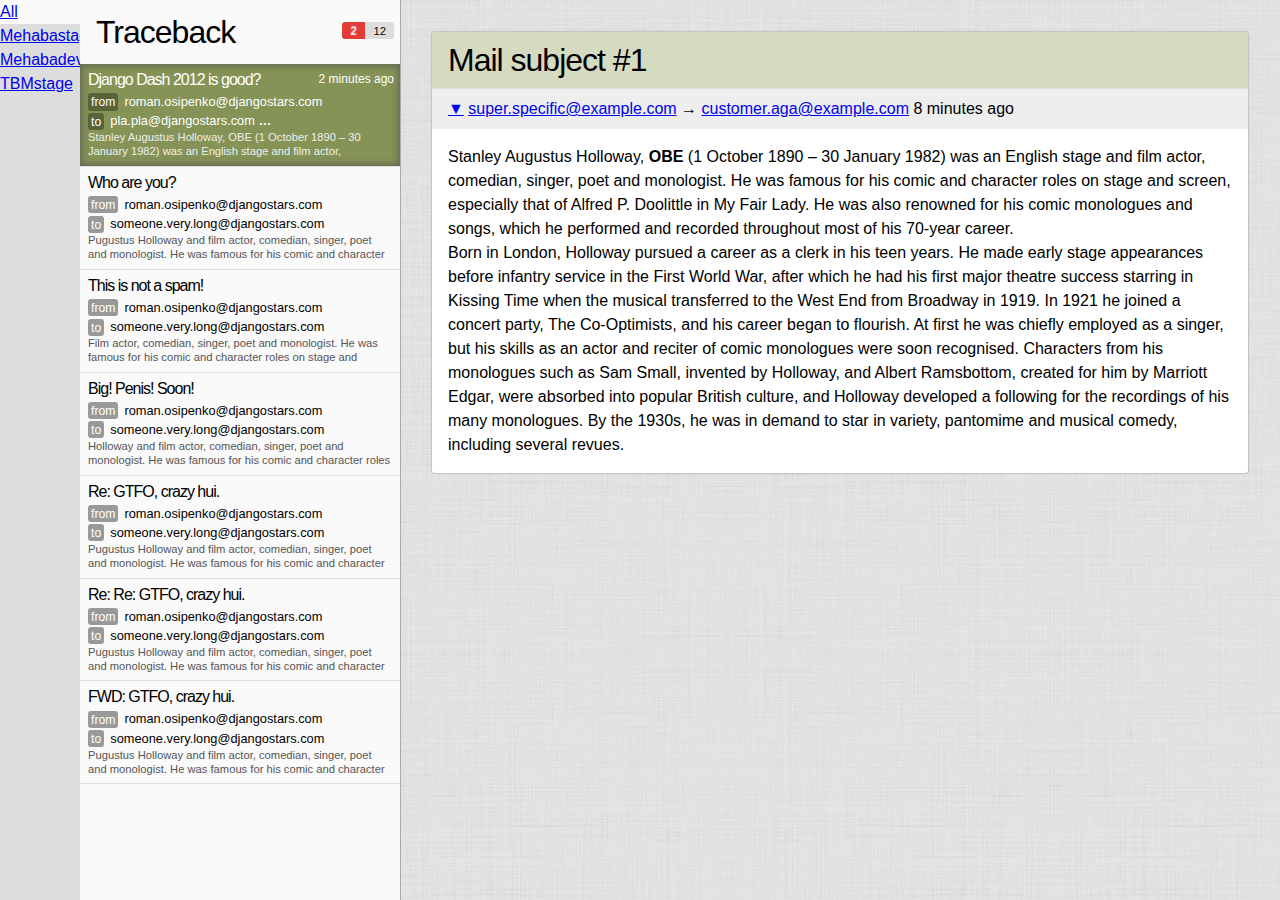
<file: assets/index.html>
<!DOCTYPE html>
<html>
<head>
	<meta charset="utf-8">
	<title>bhwsg</title>
	<meta http-equiv="X-UA-Compatible" content="IE=edge,chrome=1">
 	<meta name="viewport" content="width=device-width, initial-scale=1.0">
	<link rel="stylesheet" href="./css/bhwsg.css" type="text/css" charset="utf-8"/>
</head>
<body>
	<nav id="primary">
		<ul>
			<li class="active">
				<a href="#inbox">All</a>
			</li>
			<li>
				<a href="#p1">Mehaba<span class="label">stage</span></a>
			</li>
			<li>
				<a href="#p2">Mehaba<span class="label">dev</span></a>
			</li>
			<li>
				<a href="#p3">TBM<span class="label">stage</span></a>
			</li>
		</ul>
	</nav>
	<nav id="secondary">
		<h1>
			Traceback
			<span class="counters">
				<span class="counter unread">2</span><span class="counter total">12</span>
			</span>
		</h1>
		<ul>
			<li class="active">
				<h2>Django Dash 2012 is good?</h2>
				<time>2 minutes ago</time>
				<p class="header from"><span class="label">from</span>roman.osipenko@djangostars.com</p>
				<p class="header to"><span class="label">to</span>pla.pla@djangostars.com <strong>…</strong></p>
				<p class="few-lines">
					Stanley Augustus Holloway, OBE (1 October 1890 – 30 January 1982) was an English stage and film actor, comedian, singer, poet and monologist. He was famous for his comic and character roles on stage and screen, especially that of Alfred P. Doolittle in My Fair Lady. He was also renowned for his comic monologues and songs, which he performed and recorded throughout most of his 70-year career.
				</p>
			</li>
			<li>
				<h2>Who are you?</h2>
				<p class="header from"><span class="label">from</span>roman.osipenko@djangostars.com</p>
				<p class="header to"><span class="label">to</span>someone.very.long@djangostars.com</p>
				<p class="few-lines">
					Pugustus Holloway and film actor, comedian, singer, poet and monologist. He was famous for his comic and character roles on stage and screen, especially that of Alfred P. Doolittle in My Fair Lady. He was also renowned for his comic monologues and songs, which he performed and recorded throughout most of his 70-year career.
				</p>
			</li>
			<li class="unread">
				<h2>This is not a spam!</h2>
				<p class="header from"><span class="label">from</span>roman.osipenko@djangostars.com</p>
				<p class="header to"><span class="label">to</span>someone.very.long@djangostars.com</p>
				<p class="few-lines">
					Film actor, comedian, singer, poet and monologist. He was famous for his comic and character roles on stage and screen, especially that of Alfred P. Doolittle in My Fair Lady. He was also renowned for his comic monologues and songs, which he performed and recorded throughout most of his 70-year career.
				</p>
			</li>
			<li>
				<h2>Big! Penis! Soon!</h2>
				<p class="header from"><span class="label">from</span>roman.osipenko@djangostars.com</p>
				<p class="header to"><span class="label">to</span>someone.very.long@djangostars.com</p>
				<p class="few-lines">
					Holloway and film actor, comedian, singer, poet and monologist. He was famous for his comic and character roles on stage and screen, especially that of Alfred P. Doolittle in My Fair Lady. He was also renowned for his comic monologues and songs, which he performed and recorded throughout most of his 70-year career.
				</p>
			</li>
			<li>
				<h2>Re: GTFO, crazy hui.</h2>
				<p class="header from"><span class="label">from</span>roman.osipenko@djangostars.com</p>
				<p class="header to"><span class="label">to</span>someone.very.long@djangostars.com</p>
				<p class="few-lines">
					Pugustus Holloway and film actor, comedian, singer, poet and monologist. He was famous for his comic and character roles on stage and screen, especially that of Alfred P. Doolittle in My Fair Lady. He was also renowned for his comic monologues and songs, which he performed and recorded throughout most of his 70-year career.
				</p>
			</li>
			<li>
				<h2>Re: Re: GTFO, crazy hui.</h2>
				<p class="header from"><span class="label">from</span>roman.osipenko@djangostars.com</p>
				<p class="header to"><span class="label">to</span>someone.very.long@djangostars.com</p>
				<p class="few-lines">
					Pugustus Holloway and film actor, comedian, singer, poet and monologist. He was famous for his comic and character roles on stage and screen, especially that of Alfred P. Doolittle in My Fair Lady. He was also renowned for his comic monologues and songs, which he performed and recorded throughout most of his 70-year career.
				</p>
			</li>
			<li>
				<h2>FWD: GTFO, crazy hui.</h2>
				<p class="header from"><span class="label">from</span>roman.osipenko@djangostars.com</p>
				<p class="header to"><span class="label">to</span>someone.very.long@djangostars.com</p>
				<p class="few-lines">
					Pugustus Holloway and film actor, comedian, singer, poet and monologist. He was famous for his comic and character roles on stage and screen, especially that of Alfred P. Doolittle in My Fair Lady. He was also renowned for his comic monologues and songs, which he performed and recorded throughout most of his 70-year career.
				</p>
			</li>
		</ul>
	</nav>
	<section id="mail">
		<article class="mail">
			<h1>Mail subject #1</h1>
			<aside>
				<p class="status">
					<a href="#headers" class="action" data-action="show-headers">▼</a>
					<a href="#from">super.specific@example.com</a>
					→
					<a href="#to">customer.aga@example.com</a>
					<time>8 minutes ago</time>
				</p>
			</aside>
			<div class="message">
				<p>
					Stanley Augustus Holloway, <b>OBE</b> (1 October 1890 – 30 January 1982) was an English stage and film actor, comedian, singer, poet and monologist. He was famous for his comic and character roles on stage and screen, especially that of Alfred P. Doolittle in My Fair Lady. He was also renowned for his comic monologues and songs, which he performed and recorded throughout most of his 70-year career.
				</p>

				<p>
					Born in London, Holloway pursued a career as a clerk in his teen years. He made early stage appearances before infantry service in the First World War, after which he had his first major theatre success starring in Kissing Time when the musical transferred to the West End from Broadway in 1919. In 1921 he joined a concert party, The Co-Optimists, and his career began to flourish. At first he was chiefly employed as a singer, but his skills as an actor and reciter of comic monologues were soon recognised. Characters from his monologues such as Sam Small, invented by Holloway, and Albert Ramsbottom, created for him by Marriott Edgar, were absorbed into popular British culture, and Holloway developed a following for the recordings of his many monologues. By the 1930s, he was in demand to star in variety, pantomime and musical comedy, including several revues.
				</p>

				<!--p>
					Following the outbreak of the Second World War, Holloway made short propaganda films on behalf of the British Film Institute and Pathé News and took character parts in a series of war films including Major Barbara, The Way Ahead, This Happy Breed and The Way to the Stars. After the war, he appeared in the film Brief Encounter and made a series of films for Ealing Studios, including Passport to Pimlico, The Lavender Hill Mob and The Titfield Thunderbolt.
				</p>

				<p>
					In 1956 he was cast as the irresponsible Alfred P. Doolittle in My Fair Lady, a role he played on Broadway, the West End and in the film version in 1964. The role brought him international fame, and his performances earned him nominations for a Tony Award for Best Featured Actor in a Musical and an Academy Award for Best Supporting Actor. In his later years, Holloway appeared in television series in the US and the UK, toured in revues, appeared in stage plays in Britain, Canada, Australia and the US, and continued to make films into his eighties. Holloway was married twice and had five children, including the actor Julian Holloway.
				</p-->
			</div>
		</article>
	</section>
	<script src="http://ajax.aspnetcdn.com/ajax/jQuery/jquery-1.7.2.min.js"></script>
	<script>
		/* PlugTrade.com - jQuery draggit Function */
/* Drag A Div with jQuery */
/* http://stackoverflow.com/questions/561844/how-to-move-div-with-the-mouse-using-jquery */
jQuery.fn.draggit = function (el) {
    var thisdiv = this;
    var thistarget = $(el);
    var ismousedown = false;
    var relX;
    var relY;
    var targetw = thistarget.width();
    var targeth = thistarget.height();
    var docw;
    var doch;

    thistarget.css('position','absolute');


    thisdiv.bind('mousedown', function(e){
        var pos = $(el).offset();
        var srcX = pos.left;
        var srcY = pos.top;

        docw = $('body').width();
        doch = $('body').height();

        relX = e.pageX - srcX;
        relY = e.pageY - srcY;

        ismousedown = true;
    });

    $(document).bind('mousemove',function(e){
        if(ismousedown)
        {
            targetw = thistarget.width();
            targeth = thistarget.height();

            var maxX = docw - targetw - 10;
            var maxY = doch - targeth - 10;

            var mouseX = e.pageX;
            var mouseY = e.pageY;

            var diffX = mouseX - relX;
            var diffY = mouseY - relY;

            // check if we are beyond document bounds ...
            if(diffX < 0)   diffX = 0;
            if(diffY < 0)   diffY = 0;
            if(diffX > maxX) diffX = maxX;
            if(diffY > maxY) diffY = maxY;

            $(el).css('top', (diffY)+'px');
            $(el).css('left', (diffX)+'px');
        }
    });

    $(window).bind('mouseup', function(e){
        ismousedown = false;
    });

    return this;
} // end jQuery draggit function //


		var sec = $("#secondary");
		var mail = $("#mail");
		var scroller = $("<div id='scroller'></div>");
		$("body").append(scroller);
		scroller.css("left", sec.offset().left + sec.outerWidth());

		$("#scroller").draggit("#scroller");

		$("#scroller").mousemove(function(){
			var this_left = parseInt($(this).css("left"), 10);
			console.log(this_left);
			sec.width(this_left - parseInt(sec.css("left"), 10));
			mail.css("left", this_left);
			// console.log(sec_width);
			return true;
		})

	</script>
</body>
</html>
</file>
<file: assets/css/bhwsg.css>
@import "r.css";
body {
  font: normal 1em/1.5 sans-serif;
}
ul {
  list-style: none;
}
#primary,
#secondary,
#mail {
  position: absolute;
  top: 0;
  bottom: 0;
}
#primary {
  background: #ddd;
  left: 0;
  width: 5em;
}
#primary li.active {
  background: #fafafa;
}
#secondary {
  background: #fafafa;
  left: 5em;
  width: 20em;
  border-right: 1px solid #aaa;
  z-index: 2;
  overflow: hidden;
}
#secondary:hover {
  overflow-y: auto;
}
#secondary h1 {
  font-size: 2em;
  font-weight: 100;
  letter-spacing: -1px;
  text-align: left;
  position: relative;
  padding: .25em .5em;
  text-shadow: 0 -1px 1px #eeeeee;
}
#secondary h1 .counters {
  position: absolute;
  right: .5em;
  top: 2em;
  font-size: 0.35em;
  background: #ddd;
  letter-spacing: 0;
  border-radius: .25em;
  overflow: hidden;
}
#secondary h1 .counters .counter {
  padding: .25em .75em;
}
#secondary h1 .counters .single {
  border-radius: .25em;
}
#secondary h1 .counters .unread {
  border-radius: .25em 0 0 .25em;
  background: #e43c36;
  color: #fff;
}
#secondary li {
  padding: .25em .5em .5em;
  border-bottom: 1px solid #ddd;
  position: relative;
}
#secondary li h2 {
  font-size: 1em;
  font-weight: 100;
  letter-spacing: -1px;
  position: relative;
}
#secondary li h2:hover {
  z-index: 3;
}
#secondary li time {
  position: absolute;
  top: .5em;
  right: .5em;
  font-size: .75em;
  font-weight: 100;
}
#secondary li p.header {
  font-size: .8em;
}
#secondary li p.header .label {
  background: #999;
  color: #fff;
  border-radius: .25em;
  margin-right: .5em;
  padding: .125em .25em;
  font-size: .95em;
}
#secondary li p.few-lines {
  font-size: .7em;
  line-height: 1.25;
  height: 2.45em;
  overflow: hidden;
  color: #555;
}
#secondary li.active {
  background: #859356;
  box-shadow: 0 0 10px #555 inset;
  color: #fff;
}
#secondary li.active p.header .label {
  background: #59633a;
}
#secondary li.active p.few-lines {
  color: #eee;
}
#scroller {
  position: absolute;
  top: 0;
  bottom: 0;
  width: .5em;
  background: #000;
  z-index: 100;
  opacity: .01;
  cursor: w-resize;
}
#mail {
  background: #fafafa url(../i/bg4.png);
  left: 25em;
  right: 0;
  overflow: auto;
}
#mail h1 {
  font-size: 2em;
  padding: .125em .5em;
  font-weight: 100;
  letter-spacing: -1px;
  border-bottom: 1px solid #ddd;
  background: #d5dbc1;
}
#mail aside {
  padding: .5em 1em;
  background: #eee;
}
#mail .mail {
  margin: 2em;
  background: #fff;
  border-radius: 2px;
  overflow: hidden;
  box-shadow: 0 0 2px #777;
}
#mail .message {
  padding: 1em;
}
</file>
